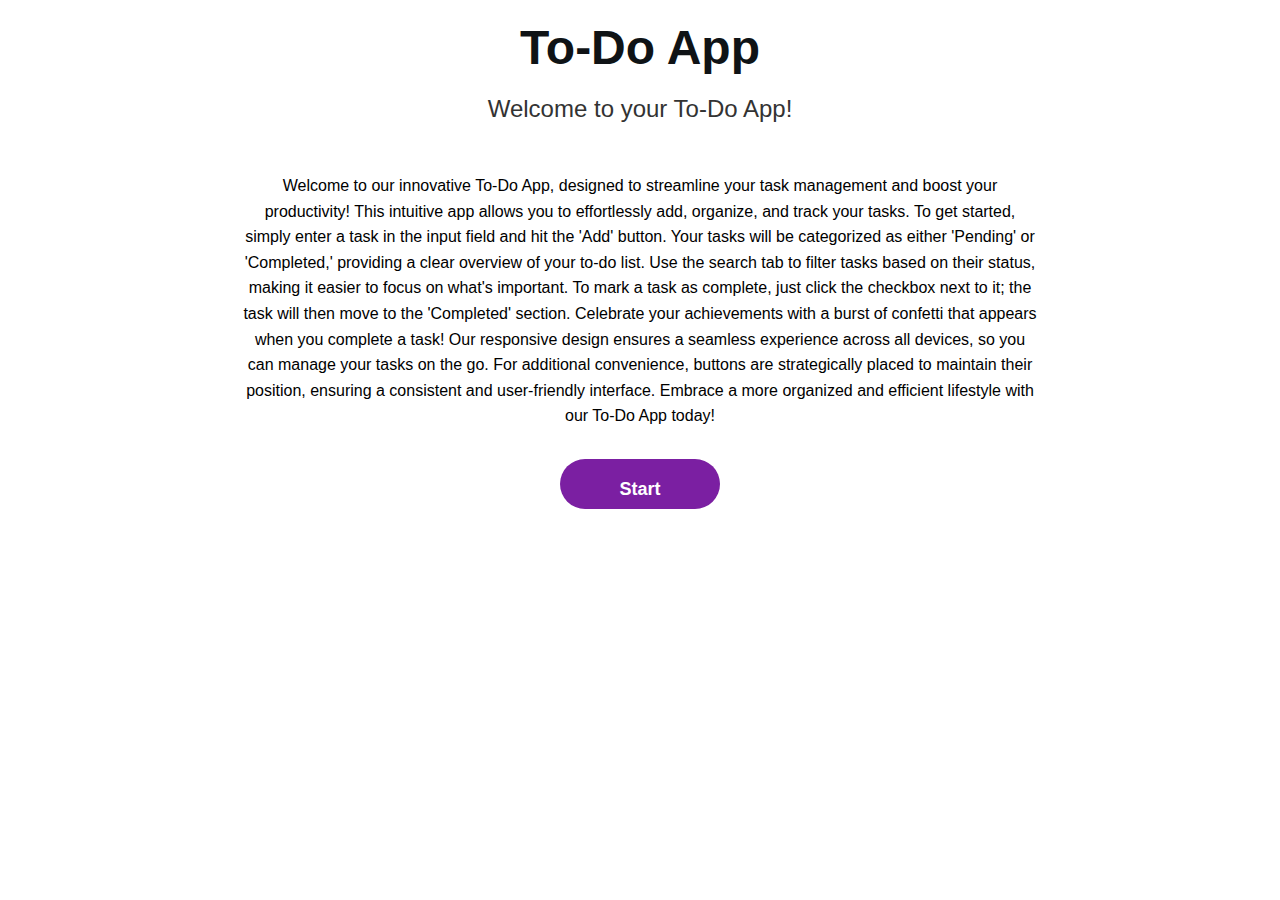
<file: index.html>
<!DOCTYPE html>
<html lang="en">
<head>
    <meta charset="UTF-8">
    <meta name="viewport" content="width=device-width, initial-scale=1.0">
    <title>To-Do List</title>
    <link rel="stylesheet" href="style.css">
</head>
<body>
    <div class="container">
        <h1 class="App">To-Do App</h1>
        <p class="bold">Welcome to your To-Do App!</p>
    </div>
    <div class="intro">
        <p>Welcome to our innovative To-Do App, designed to streamline your task management and boost your productivity! This intuitive app allows you to effortlessly add, organize, and track your tasks. To get started, simply enter a task in the input field and hit the 'Add' button. Your tasks will be categorized as either 'Pending' or 'Completed,' providing a clear overview of your to-do list. Use the search tab to filter tasks based on their status, making it easier to focus on what's important. To mark a task as complete, just click the checkbox next to it; the task will then move to the 'Completed' section. Celebrate your achievements with a burst of confetti that appears when you complete a task! Our responsive design ensures a seamless experience across all devices, so you can manage your tasks on the go. For additional convenience, buttons are strategically placed to maintain their position, ensuring a consistent and user-friendly interface. Embrace a more organized and efficient lifestyle with our To-Do App today!</p>
        <a href="index1.html"><button id="start" type="button"><b>Start</b></button></a>
    </div>
</body>
</html>
</file>
<file: style.css>
body {
    background-image: url("https://static.vecteezy.com/system/resources/previews/009/006/945/original/abstract-purple-tone-free-form-banner-vivid-background-vector.jpg");
    background-size: cover;
    background-repeat: no-repeat;
    margin: 0;
    padding: 0;
    font-family: Arial, sans-serif;
    background-attachment: fixed;
}

.container {
    text-align: center;
    font-size: xx-large;
    margin: 20px;
}

h1.App {
    font-size: 3rem;
    font-weight: bold;
    color: #0f1316;
    margin: 0;
    padding: 0;
    animation: textGlow 3s ease-in-out infinite;
}

@keyframes textGlow {
    0%, 100% {
        text-shadow: 0 0 5px #fff, 0 0 10px #fff, 0 0 15px #4a90e2, 0 0 20px #4a90e2, 0 0 25px #4a90e2, 0 0 30px #4a90e2, 0 0 35px #4a90e2;
    }
    50% {
        text-shadow: 0 0 5px #fff, 0 0 10px #fff, 0 0 15px #ff00ff, 0 0 20px #ff00ff, 0 0 25px #ff00ff, 0 0 30px #ff00ff, 0 0 35px #ff00ff;
    }
}

.bold {
    font-size: 1.5rem;
    color: #333;
    margin: 10px 10px 10px 10px;
    padding: 10px;
}

.intro {
    width: 80%;
    margin: 0 auto;
    text-align: center;
    background: rgba(255, 255, 255, 0.8); /* Semi-transparent background for readability */
    padding: 20px;
    border-radius: 10px;
}

/* .p {
    text-align: center;
    font-size: medium;
    margin: 20px 22px 20px 22px;
    padding: 20px 22px 20px 22px;
}
 */
.intro p {
    line-height: 1.6; 
    margin: 0 auto;
    max-width: 800px;
    padding: 0 20px; 
}

#start {
    height: 50px;
    width: 160px;
    padding: 20px;
    margin: 30px;
    border: none;
    background-color: #7b1fa2;
    color: white;
    font-size: large;
    cursor: pointer;
    transition: transform 0.3s ease-in-out;
    border-radius: 25px;
}

#start:hover {
    transform: scale(1.1);
}

@keyframes startButtonAnimation {
    0% { transform: scale(1); }
    50% { transform: scale(1.1); }
    100% { transform: scale(1); }
}

#start {
    animation: startButtonAnimation 2s infinite;
}

@media (max-width: 768px) {
    .container {
        font-size: large;
    }
    .intro {
        width: 90%;
    }
    #start {
        width: 140px;
        font-size: medium;
    }
}

@media (max-width: 480px) {
    .container {
        font-size: medium;
    }
    .intro {
        width: 95%;
        padding: 15px;
    }
    #start {
        width: 120px;
        font-size: small;
        padding: 15px;
    }
}
</file>
